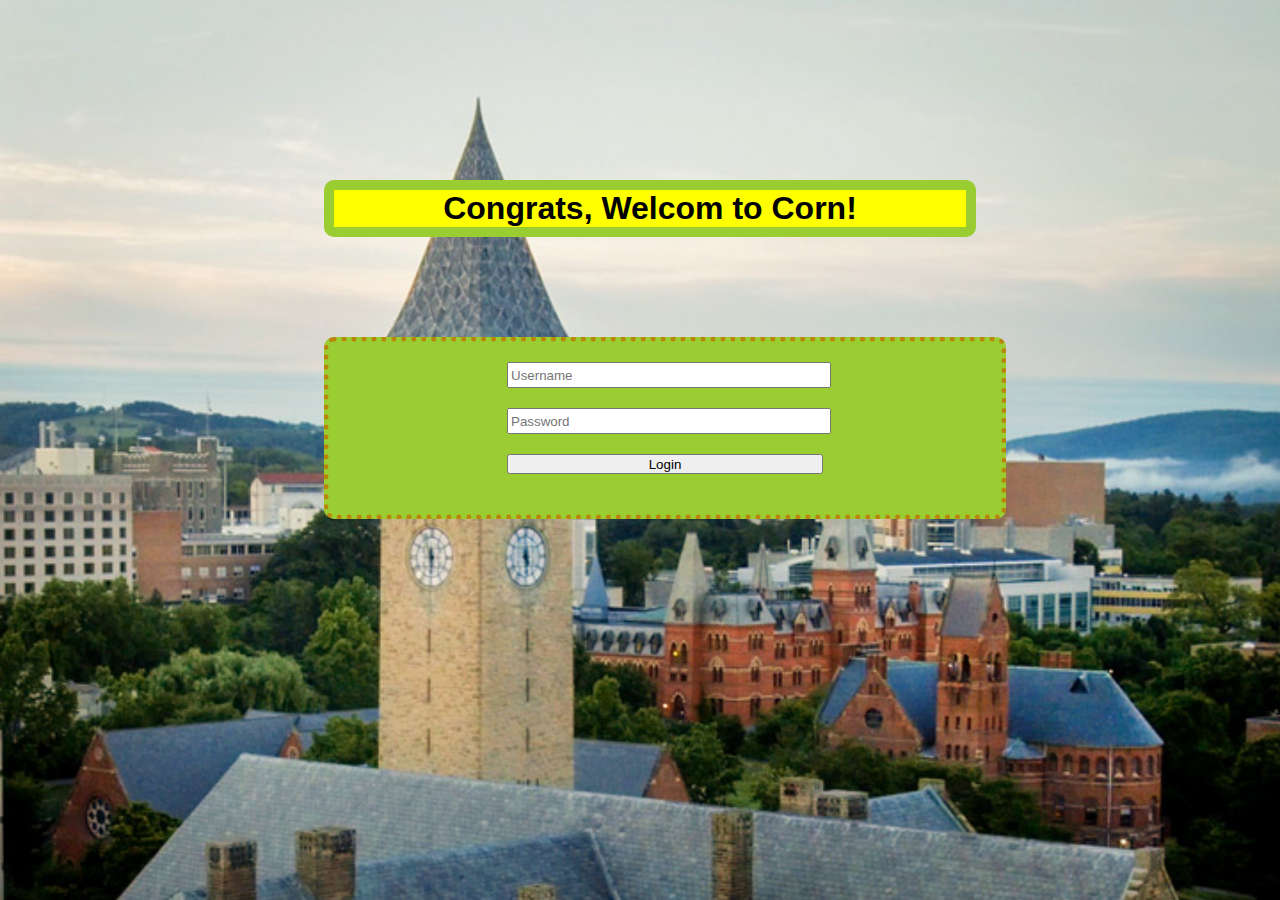
<file: index.html>
<!DOCTYPE html>
<html lang="en">
<head>
    <meta charset="UTF-8">
    <meta name="viewport" content="width=device-width, initial-scale=1.0">
    <title>Login</title>
    <link rel="Stylesheet" href="index.css">
</head>
<body id="log-bg">
    <p id ="welcome">Congrats, Welcom to Corn!</p>
    <div id="login">
        <form>
            <input id ="user-ipt" type="text" placeholder="Username">
            <input id ="pass-ipt" type="password" placeholder="Password"> 
        </form>
        <button id="enter">Login</button>
    </div>
    <script src="login.js"></script>
</body>
</html>
</file>
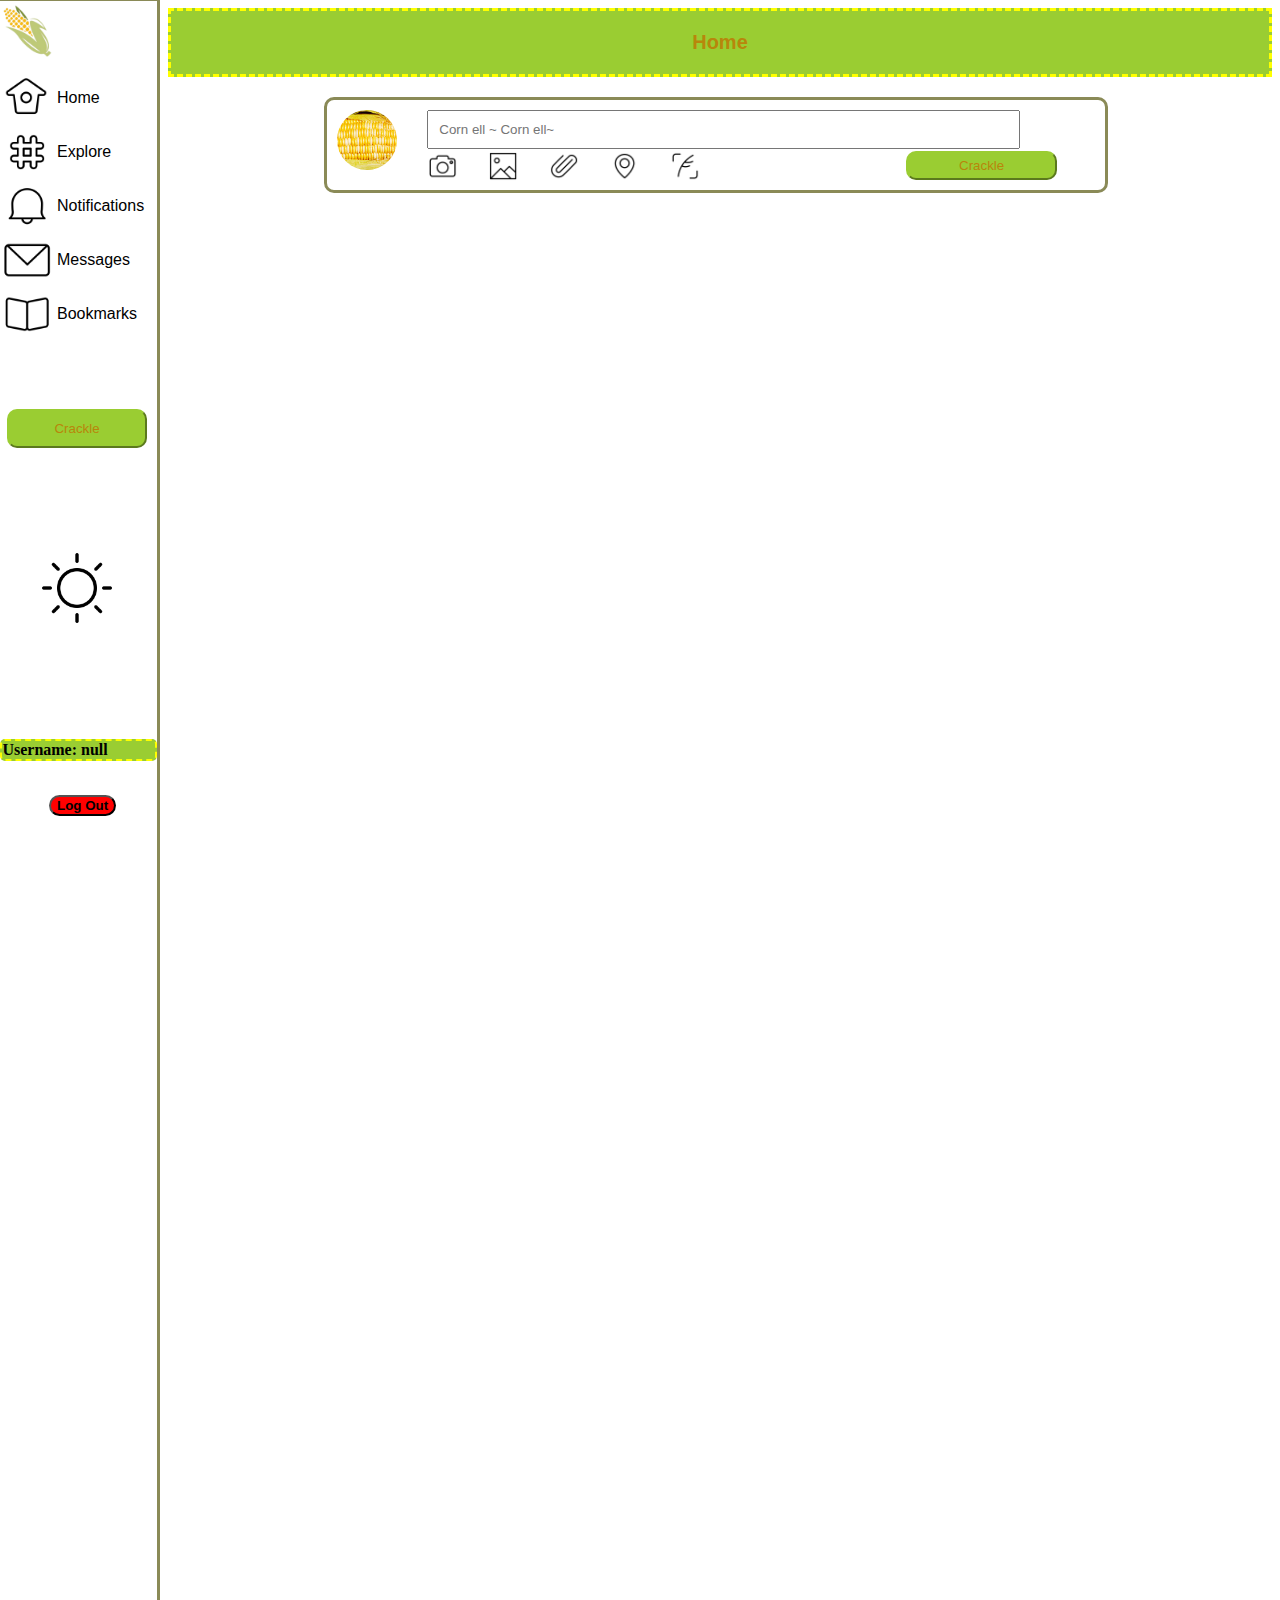
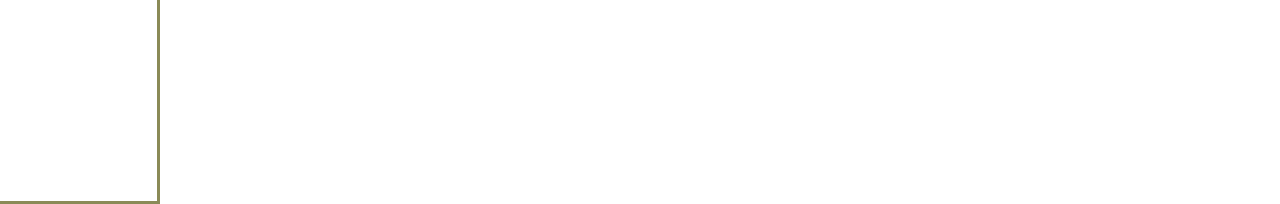
<file: home.html>
<!DOCTYPE html>
<html lang="en">
<head>
    <meta charset="UTF-8">
    <meta name="viewport" content="width=device-width, initial-scale=1.0">
    <title>Corn</title>
    <link rel="Stylesheet" href="index.css">
</head>
<body id = "main">
    <div id = "left-bar">
        <img id="logo" src="img/corn_logo.png">
        <img class="icon" id="home" src="img/birdhouse.png">
        <p class="button" id="home-btn">Home</p>
        <img class="icon secondary-icon" id="explore" src="img/tag.png">
        <p class="button btn" id="explore-btn">Explore</p>
        <img class="icon secondary-icon" id="notification" src="img/bell.png">
        <p class="button btn" id="notification-btn">Notifications</p>
        <img class="icon secondary-icon" id="messages" src="img/mail.png">
        <p class="button btn" id = "messages-btn">Messages</p>
        <img class="icon secondary-icon" id="bookmark" src="img/open-book.png">
        <p class="button btn" id = "bookmark-btn">Bookmarks</p>
        <button id="crackle">Crackle</button>
        <button id="mode"></button>
        <p id="user-name"></p>
        <button id="exit">Log Out</button>
    </div>
    <div id="top-icon">
        <p>Home</p>
    </div>
    <div id="post-section">
        <img id="pfp" src="img/pfp.jpg">
        <form id="post-form">
            <input type="text" id="post-bar" placeholder="Corn ell ~ Corn ell~">
        </form>
        <img id="camera-post" class="post-btns" src="img/camera.png">
        <img id="img-post" class="post-btns" src="img/image.png">
        <img id="attachment-post" class="post-btns" src="img/attachment.png">
        <img id="location-post" class="post-btns" src="img/location.png">
        <img id="scan-post" class="post-btns" src="img/feather.png">
        <button id="post-message" class="post-btns">Crackle</button>
    </div>
    <script async src = "index.js"></script>
</body>
</html>
</file>
<file: index.css>
#posts{
    background-color: yellowgreen;
    margin-bottom: 1%;
    color: darkgoldenrod;
    padding:5px;
    text-align: left;
    border-radius: 10px;
    border-color: yellow;
    border-style:dashed;
    border-width: 5px;
    width: 60%;
    margin-left: 25%;
    margin-right: 30%;
}
#logo{
    margin-top: -20px;
    width: 100px; 
}
.icon{
    margin-bottom: -40px;
    margin-left: -80px;
    width: 50px;
}
#left-bar{
    margin-top: -10px;
    float:left;
    width: 180px;
    height: 200vh;
    margin-left: -34px;
    border-color: rgb(138, 138, 87);
    border-width: 3px;
    border-style:solid;
}
#home{
    margin-bottom: -40px;
    margin-left: -80px;
}
.button{
    margin-left:80px;
    font-family: 'Segoe UI', Tahoma, Geneva, Verdana, sans-serif;
    font-weight: 110px;
}
#home-btn{
    margin-top: 4px;
}
.secondary-icon{
    margin-bottom: -40px;
    margin-left: 25px;
}
.btn{
    margin-top: 2px;
}
#crackle{
    background-color: yellowgreen;
    border-color: yellowgreen;
    color:darkgoldenrod;
    text-align: center;
    padding: 10px;
    border-radius: 10px;
    margin-left: 30px;
    margin-top: 70px;
    width: 140px;
    font-family: 'Segoe UI', Tahoma, Geneva, Verdana, sans-serif;
    font-weight: 110px;
}
#mode{
    margin-top: 100px;
    margin-left: 60px;
    width: 80px;
    height: 80px;
    background-color: transparent;
    border-style: none;
    background-image: url( 'img/light-mode.png' );
    background-size: 80px 80px;
}
#post-section{
    padding:10px;
    width: 60%;
    border-color: rgb(138, 138, 87);
    border-style: solid;
    margin-left: 25%;
    border-radius: 10px;
    width: 60%;
    height: 70px;
    margin-bottom: 30px;
}
#post-bar{
    padding: 10px;
    width: 75%;
    margin-left: 4%;
}
#pfp{
    float: left;
    width: 60px;
    height:60px;
    border-radius: 50%;
}
#top-icon{
    margin-bottom: 20px;
    margin-left: 160px;
    background-color: yellowgreen;
    border-color: yellow;
    text-align: center;
    color: darkgoldenrod;
    font-size: 20px;
    font-family: 'Segoe UI', Tahoma, Geneva, Verdana, sans-serif;
    font-weight: bold;
    border-style: dashed;
}
.post-btns{
    float: left;
    width: 4%;
    height: auto;
    margin-left: 4%;
    margin-top: 0.2%;
}
#post-message{
    float: right;
    background-color: yellowgreen;
    border-radius: 10px;
    width: 20%;
    padding: 5px;
    margin-right: 5%;
    border-color: yellowgreen;
    color:darkgoldenrod
}
#title{
    color: aliceblue;
    text-align: center;
    font-weight: bolder;
}
#posted-img{
    width: 50%;
    border-radius: 20px;
    margin-left: 25%;
    margin-bottom: 20px;
}
#user{
    color:rgb(68, 108, 209);
}
#exit{
    margin-left: 40%;
    margin-top: 10%;
    border-radius: 20px;
    background-color: red;
    color:black;
    font-weight: bold;
}
#posted-btns{
    align-self: center;
    width: 5%;
    margin-left: 22%;
}
#login{
    background-color: yellowgreen;
    border-color: darkgoldenrod;
    border-style: dotted;
    border-width: 5px;
    width: 50%;
    margin-left: 25%;
    margin-top: 100px;
    margin-bottom: 100px;
    padding: 20px;
    border-radius: 10px;

}
#log-bg{
    background-image: url("img/login.jpg");
    background-size: 100%;

}
#user-ipt, #pass-ipt, #enter{
    margin-left: 25%;
    width: 50%;
    height: 20px;
    margin-bottom: 20px;

}
#welcome{
    background-color: yellow;
    margin-top: 180px;
    text-align: center;
    font-family: 'Segoe UI', Tahoma, Geneva, Verdana, sans-serif;
    font-weight: bold;
    font-size: 32px;
    border-radius: 10px;
    border-color: yellowgreen;
    border-style: solid;
    border-width: 10px;
    width: 50%;
    margin-left: 25%;

}
#user-name{
    margin-top: 60%;
    margin-left: 13%;
    font-weight: bolder;
    background-color: yellowgreen;
    border-radius: 5px;
    border-style: dashed;
    border-color:yellow;
    border-width: 2px;

}
#comment-body{
    background-color: bisque;
    border-radius: 5px;
    padding-top: 30px;
    margin-top: -40px;
    padding-bottom: 10px;
    border-style: dashed;
}
</file>
